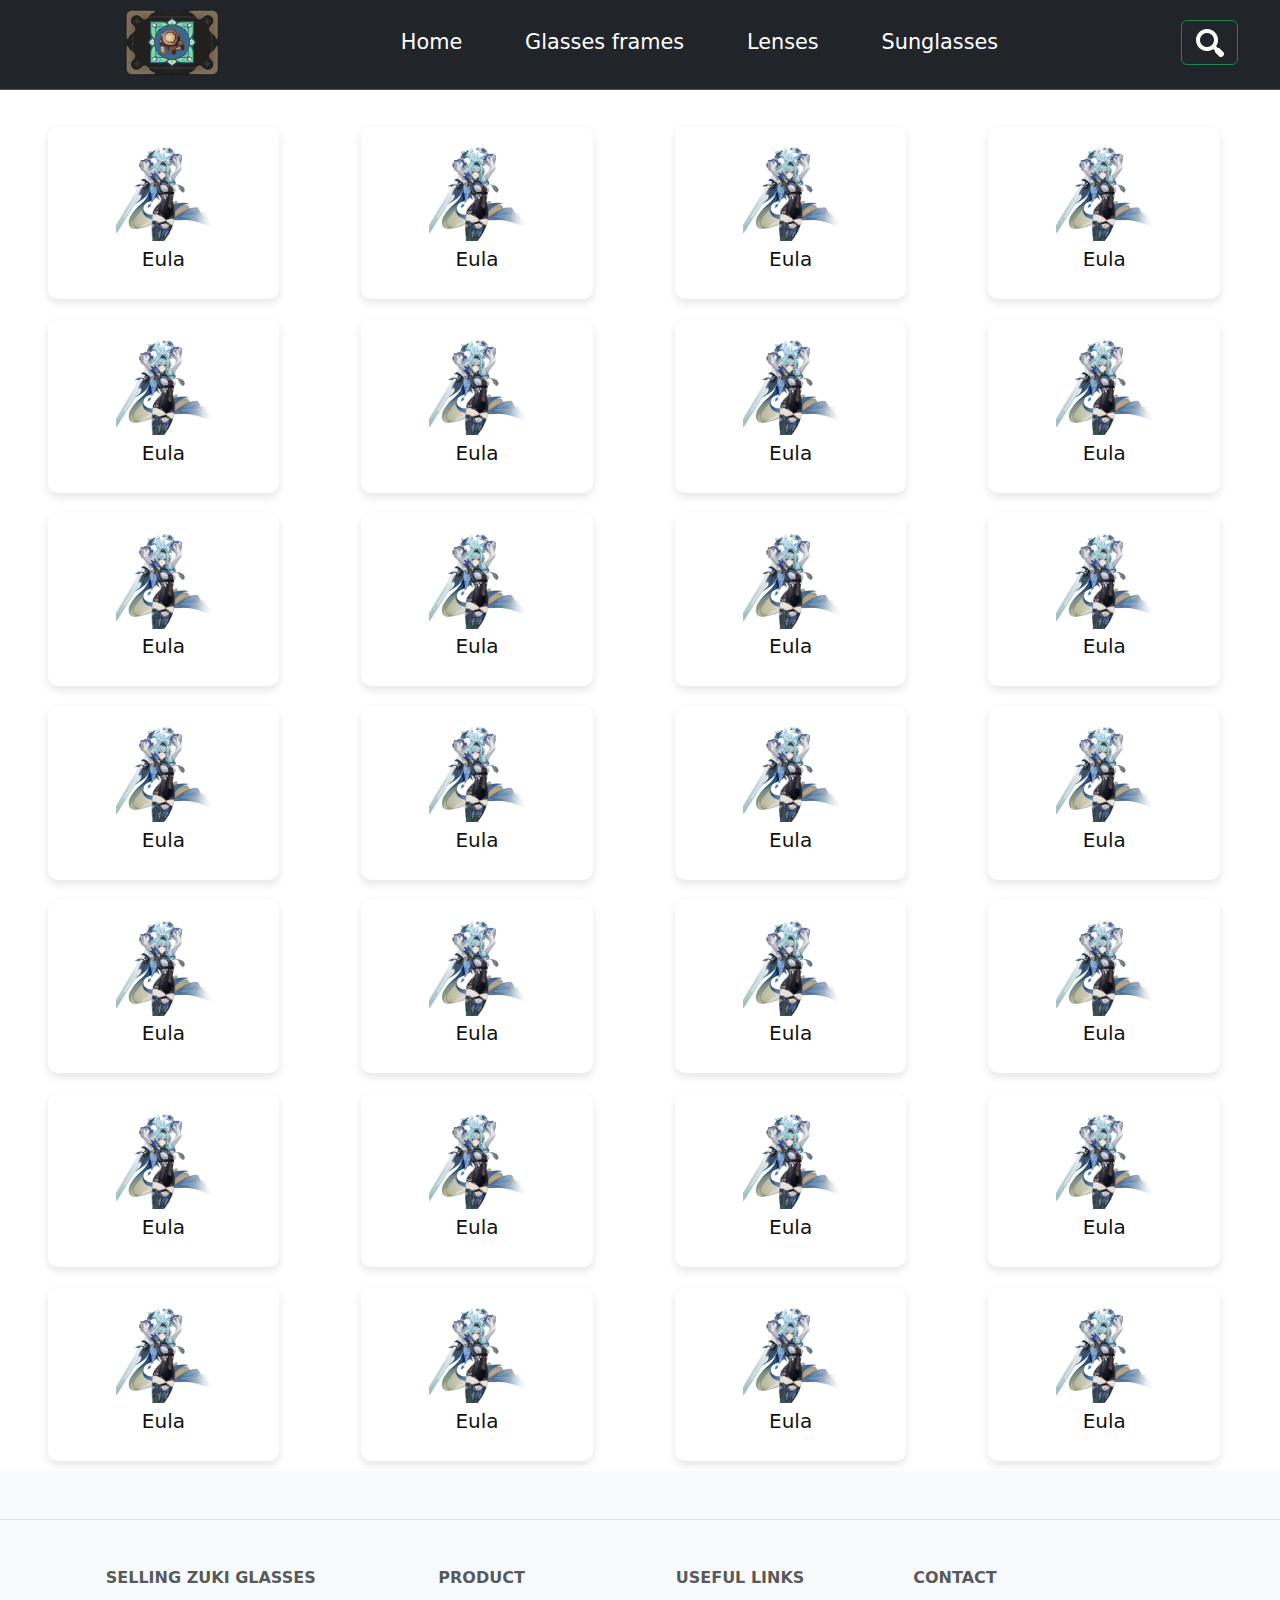
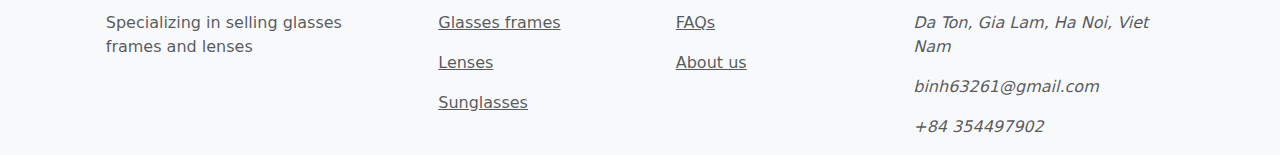
<file: index.html>
<!DOCTYPE html>
<html lang="en">

<head>
    <meta charset="UTF-8">
    <link rel="stylesheet" href="css/main.css">
    <link rel="stylesheet" href="css/bootstrap.css">
    <link rel="stylesheet" href="css/hdandft/header.css">
    <link rel="stylesheet" href="css/hdandft/footer.css">
    <link rel="shortcut icon" href="images/ico.png">
    <meta name="viewport" content="width=device-width, initial-scale=1.0">
    <script src="js/jquery.min.js"></script>
    <title>Home - Gọng kính cận, kính thời trang</title>
</head>

<body>
    <!-- Header -->
    <header>
        <!-- navbar -->
        <div class="menu">
            <nav class="navbar bg-dark border-bottom border-body" data-bs-theme="dark">
                <div class="container">
                    <div class="row">
                        <div style="margin-top: -20px; margin-left: 40px;">
                            <nav class="navbar">
                                <!-- Logo -->
                                <a class="navbar-brand" href="/admin/admin.html">
                                    <img src="images/logo.png" alt="Kính mắt Zuki" width="100" height="auto">
                                </a>
                                <div style="margin-left: 160px;">
                                    <a id="item" href="/admin/admin.html">Home</a>
                                </div>
                                <div style="margin-left: 60px;">
                                    <a id="item" href="/layouts/products/glasses_frames.html">Glasses frames</a>
                                </div>
                                <div style="margin-left: 60px;">
                                    <a id="item" href="/layouts/products/Lenses.html">Lenses</a>
                                </div>
                                <div style="margin-left: 60px;">
                                    <a id="item" href="/layouts/products/Sunglasses.html">Sunglasses</a>
                                </div>

                                <!-- Search bar -->
                                <div style="margin-left: 180px;">
                                    <nav class="navbar">
                                        <form method="post" class="d-flex" role="search">
                                            <button id="search" class="btn btn-outline-success" type="submit"><img
                                                    src="images/UI_Icon_Search.png" alt=""></button>
                                        </form>
                                    </nav>
                                </div>

                                <!-- Login/Register -->
                                <div style="margin-left: 40px;">
                                    <a id="login" href="#">Login/Register</a>
                                </div>
                                <input type="text" id="search_input" placeholder="Search..." style="display: none;">
                            </nav>
                        </div>

                    </div>
                </div>
                <!-- js for search tab -->
                <script>
                    const searchBtn = document.getElementById('search');
                    const searchInput = document.getElementById('search_input');

                    searchBtn.addEventListener('mouseover',
                        () => {
                            searchInput.style.display = 'inline';
                            searchInput.focus();
                        });

                    searchBtn.addEventListener('mouseout', () => {
                        searchInput.style.display = 'none';
                    });
                </script>
            </nav>
        </div>
    </header>
    <section>
        <div style="margin-left: 2%; margin-top: 2%;">
            <div class="home-div">
                <div class="container-fluid">
                    <div class="row">
                        <div class="col-lg-3">
                            <div class="prd-details">
                                <img src="images/prd_img/Character_Eula.png">
                                <h5>Eula</h5>
                            </div>
                        </div>
                        <div class="col-lg-3">
                            <div class="prd-details">
                                <img src="images/prd_img/Character_Eula.png">
                                <h5>Eula</h5>
                            </div>
                        </div>
                        <div class="col-lg-3">
                            <div class="prd-details">
                                <img src="images/prd_img/Character_Eula.png">
                                <h5>Eula</h5>
                            </div>
                        </div>
                        <div class="col-lg-3">
                            <div class="prd-details">
                                <img src="images/prd_img/Character_Eula.png">
                                <h5>Eula</h5>
                            </div>
                        </div>
                        <div class="col-lg-3">
                            <div class="prd-details">
                                <img src="images/prd_img/Character_Eula.png">
                                <h5>Eula</h5>
                            </div>
                        </div>
                        <div class="col-lg-3">
                            <div class="prd-details">
                                <img src="images/prd_img/Character_Eula.png">
                                <h5>Eula</h5>
                            </div>
                        </div>
                        <div class="col-lg-3">
                            <div class="prd-details">
                                <img src="images/prd_img/Character_Eula.png">
                                <h5>Eula</h5>
                            </div>
                        </div>
                        <div class="col-lg-3">
                            <div class="prd-details">
                                <img src="images/prd_img/Character_Eula.png">
                                <h5>Eula</h5>
                            </div>
                        </div>
                        <div class="col-lg-3">
                            <div class="prd-details">
                                <img src="images/prd_img/Character_Eula.png">
                                <h5>Eula</h5>
                            </div>
                        </div>
                        <div class="col-lg-3">
                            <div class="prd-details">
                                <img src="images/prd_img/Character_Eula.png">
                                <h5>Eula</h5>
                            </div>
                        </div>
                        <div class="col-lg-3">
                            <div class="prd-details">
                                <img src="images/prd_img/Character_Eula.png">
                                <h5>Eula</h5>
                            </div>
                        </div>
                        <div class="col-lg-3">
                            <div class="prd-details">
                                <img src="images/prd_img/Character_Eula.png">
                                <h5>Eula</h5>
                            </div>
                        </div>
                        <div class="col-lg-3">
                            <div class="prd-details">
                                <img src="images/prd_img/Character_Eula.png">
                                <h5>Eula</h5>
                            </div>
                        </div>

                        <div class="col-lg-3">
                            <div class="prd-details">
                                <img src="images/prd_img/Character_Eula.png">
                                <h5>Eula</h5>
                            </div>
                        </div>
                        <div class="col-lg-3">
                            <div class="prd-details">
                                <img src="images/prd_img/Character_Eula.png">
                                <h5>Eula</h5>
                            </div>
                        </div>
                        <div class="col-lg-3">
                            <div class="prd-details">
                                <img src="images/prd_img/Character_Eula.png">
                                <h5>Eula</h5>
                            </div>
                        </div>
                        <div class="col-lg-3">
                            <div class="prd-details">
                                <img src="images/prd_img/Character_Eula.png">
                                <h5>Eula</h5>
                            </div>
                        </div>
                        <div class="col-lg-3">
                            <div class="prd-details">
                                <img src="images/prd_img/Character_Eula.png">
                                <h5>Eula</h5>
                            </div>
                        </div>
                        <div class="col-lg-3">
                            <div class="prd-details">
                                <img src="images/prd_img/Character_Eula.png">
                                <h5>Eula</h5>
                            </div>
                        </div>
                        <div class="col-lg-3">
                            <div class="prd-details">
                                <img src="images/prd_img/Character_Eula.png">
                                <h5>Eula</h5>
                            </div>
                        </div>
                        <div class="col-lg-3">
                            <div class="prd-details">
                                <img src="images/prd_img/Character_Eula.png">
                                <h5>Eula</h5>
                            </div>
                        </div>
                        <div class="col-lg-3">
                            <div class="prd-details">
                                <img src="images/prd_img/Character_Eula.png">
                                <h5>Eula</h5>
                            </div>
                        </div>
                        <div class="col-lg-3">
                            <div class="prd-details">
                                <img src="images/prd_img/Character_Eula.png">
                                <h5>Eula</h5>
                            </div>
                        </div>
                        <div class="col-lg-3">
                            <div class="prd-details">
                                <img src="images/prd_img/Character_Eula.png">
                                <h5>Eula</h5>
                            </div>
                        </div>
                        <div class="col-lg-3">
                            <div class="prd-details">
                                <img src="images/prd_img/Character_Eula.png">
                                <h5>Eula</h5>
                            </div>
                        </div>
                        <div class="col-lg-3">
                            <div class="prd-details">
                                <img src="images/prd_img/Character_Eula.png">
                                <h5>Eula</h5>
                            </div>
                        </div>
                        <div class="col-lg-3">
                            <div class="prd-details">
                                <img src="images/prd_img/Character_Eula.png">
                                <h5>Eula</h5>
                            </div>
                        </div>
                        <div class="col-lg-3">
                            <div class="prd-details">
                                <img src="images/prd_img/Character_Eula.png">
                                <h5>Eula</h5>
                            </div>
                        </div>
                    </div>
                </div>
            </div>
        </div>
    </section>
    <footer class="text-center text-lg-start bg-light text-muted footer">
        <section class="d-flex justify-content-center justify-content-lg-between p-4 border-bottom"></section>
        <section class="">
            <div class="container text-center text-md-start mt-5">
                <div class="row mt-3">
                    <div class="col-md-3 col-lg-4 col-xl-3 mx-auto mb-4">
                        <h6 class="text-uppercase fw-bold mb-4">
                            Selling Zuki glasses
                        </h6>
                        <p>
                            Specializing in selling glasses frames and lenses
                        </p>
                    </div>
                    <div class="col-md-2 col-lg-2 col-xl-2 mx-auto mb-4">
                        <h6 class="text-uppercase fw-bold mb-4">
                            Product
                        </h6>
                        <p>
                            <a href="/layouts/products/glasses_frames.html" class="text-reset">Glasses frames</a>
                        </p>
                        <p>
                            <a href="/layouts/products/Lenses.html" class="text-reset">Lenses</a>
                        </p>
                        <p>
                            <a href="/layouts/products/Sunglasses.html" class="text-reset">Sunglasses</a>
                        </p>
                    </div>
                    <div class="col-md-3 col-lg-2 col-xl-2 mx-auto mb-4">
                        <h6 class="text-uppercase fw-bold mb-4">
                            Useful links
                        </h6>
                        <p>
                            <a href="#!" class="text-reset">FAQs</a>
                        </p>
                        <p>
                            <a href="#!" class="text-reset">About us</a>
                        </p>
                    </div>
                    <div class="col-md-4 col-lg-3 col-xl-3 mx-auto mb-md-0 mb-4">
                        <h6 class="text-uppercase fw-bold mb-4">
                            Contact
                        </h6>
                        <p><i class="fas fa-home me-3"> Da Ton, Gia Lam, Ha Noi, Viet Nam</i></p>
                        <p><i class="fas fa-envelope me-3"> binh63261@gmail.com</i></p>
                        <p><i class="fas fa-phone me-3"> +84 354497902</i></p>
                    </div>
                </div>
            </div>
        </section>
    </footer>

</body>
<script src="js/bootstrap.js"></script>

</html>
</file>
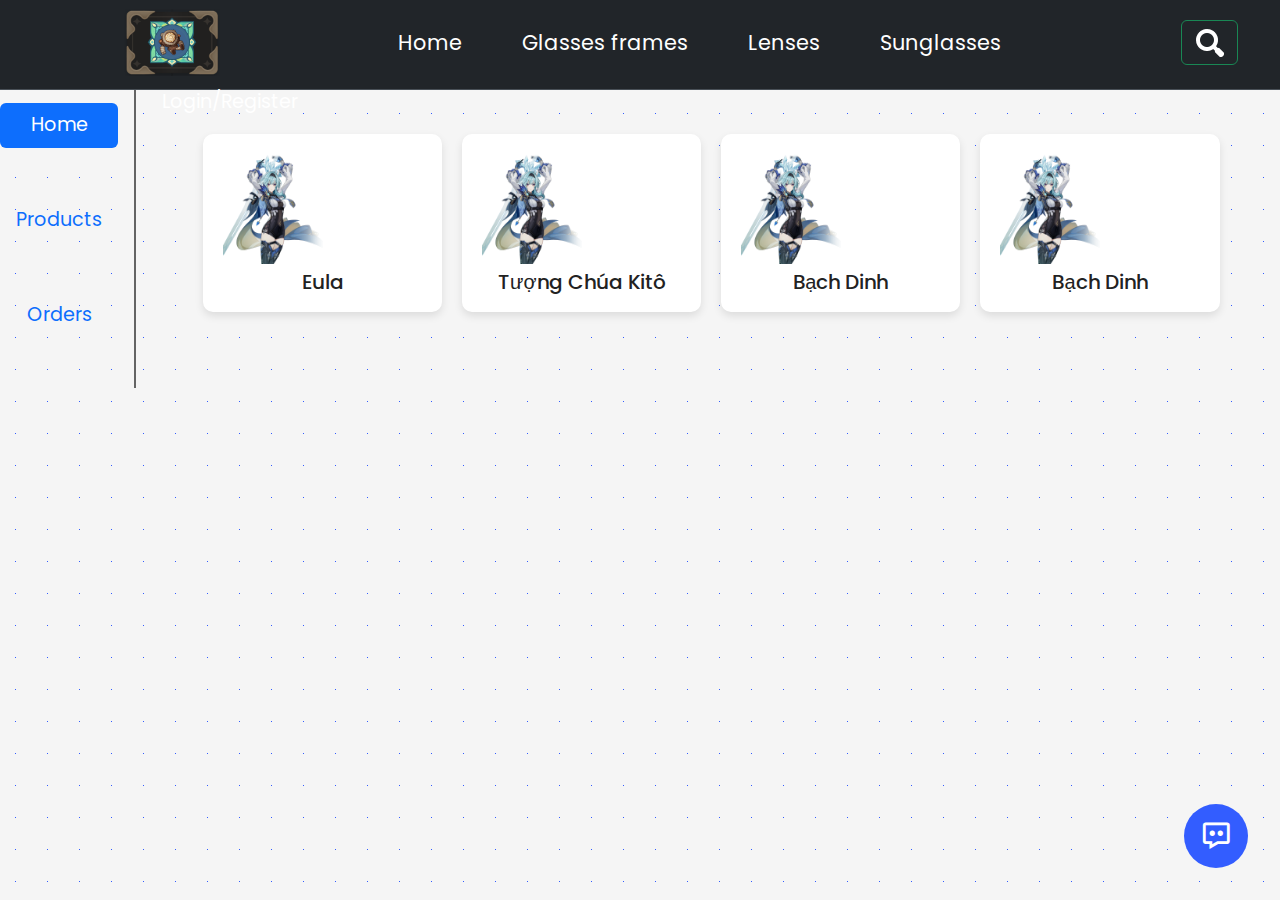
<file: admin/admin.html>
<!DOCTYPE html>
<html lang="en">

<head>
    <meta charset="UTF-8">
    <meta name="viewport" content="width=device-width, initial-scale=1.0">
    <!-- css of this Webpage and bootstrap-->
    <link rel="stylesheet" href="../css/bootstrap.css">
    <link rel="stylesheet" href="../css/admin/admin.css">
    <!-- css of header -->
    <link rel="stylesheet" href="../css/hdandft/header.css">
    <link rel="shortcut icon" href="../../images/ico.png">
    <link rel="stylesheet" href="/tester/tester.css">
    <title>Admin page</title>
    <link href='https://unpkg.com/boxicons@2.1.1/css/boxicons.min.css' rel='stylesheet'>
</head>

<!-- js click prd-details to edit -->
<script>
    function edit() {
        window.location.href = 'edit_prd.html';
    };
</script>

<body>
    <!-- Header -->
    <header>
        <!-- navbar -->
        <div class="menu">
            <nav class="navbar bg-dark border-bottom border-body" data-bs-theme="dark">
                <div class="container">
                    <div class="row">
                        <div style="margin-top: -20px; margin-left: 40px;">
                            <nav class="navbar">
                                <!-- Logo -->
                                <a class="navbar-brand" href="/admin/admin.html">
                                    <img src="../images/logo.png" alt="Kính mắt Zuki" width="100" height="auto">
                                </a>
                                <div style="margin-left: 160px;">
                                    <a id="item" href="/admin/admin.html">Home</a>
                                </div>
                                <div style="margin-left: 60px;">
                                    <a id="item" href="/layouts/products/glasses_frames.html">Glasses frames</a>
                                </div>
                                <div style="margin-left: 60px;">
                                    <a id="item" href="/layouts/products/Lenses.html">Lenses</a>
                                </div>
                                <div style="margin-left: 60px;">
                                    <a id="item" href="/layouts/products/Sunglasses.html">Sunglasses</a>
                                </div>

                                <!-- Search bar -->
                                <div style="margin-left: 180px;">
                                    <nav class="navbar">
                                        <form method="post" class="d-flex" role="search">
                                            <button id="search" class="btn btn-outline-success" type="submit"><img
                                                    src="/images/UI_Icon_Search.png" alt=""></button>
                                        </form>
                                    </nav>
                                </div>

                                <!-- Login/Register -->
                                <div style="margin-left: 40px;">
                                    <a id="login" href="/layouts/users/Login.php">Login/Register</a>
                                </div>
                                <input type="text" id="search_input" placeholder="Search..." style="display: none;">
                            </nav>
                        </div>

                    </div>
                </div>
                <!-- js for search tab -->
                <script>
                    const searchBtn = document.getElementById('search');
                    const searchInput = document.getElementById('search_input');

                    searchBtn.addEventListener('mouseover',
                        () => {
                            searchInput.style.display = 'inline';
                            searchInput.focus();
                        });

                    searchBtn.addEventListener('mouseout', () => {
                        searchInput.style.display = 'none';
                    });
                </script>
            </nav>
        </div>
    </header>
    <!-- Tabs of admin-->
    <div class="d-flex align-items-start">
        <div style="border-right: 2px solid rgb(100, 100, 100);">
            <div id="tabs" class="nav flex-column nav-pills me-3" id="v-pills-tab" role="tablist"
                aria-orientation="vertical">
                <button class="nav-link active" id="v-pills-home-tab" data-bs-toggle="pill"
                    data-bs-target="#v-pills-home" type="button" role="tab" aria-controls="v-pills-home"
                    aria-selected="true" aria-orientation="vertical">Home</button>
                <button class="nav-link" id="v-pills-home-tab" data-bs-toggle="pill" data-bs-target="#v-pills-profile"
                    type="button" role="tab" aria-controls="v-pills-profile" aria-selected="false"
                    aria-orientation="vertical">Products</button>
                <button class="nav-link" id="v-pills-home-tab" data-bs-toggle="pill" data-bs-target="#v-pills-disabled"
                    type="button" role="tab" aria-controls="v-pills-disabled" aria-selected="false"
                    aria-orientation="vertical">Orders</button>
            </div>
        </div>
        <!-- home -->
        <div class="tab-content" id="v-pills-tabContent">
            <div style="margin-top: 3%; margin-left: 5%;" class="tab-pane fade show active" id="v-pills-home"
                role="tabpanel" aria-labelledby="v-pills-home-tab" tabindex="0">
                <div class="home-div">
                    <div class="home-details">
                        <img src="../images/prd_img/Character_Eula.png">
                        <h5>Eula</h5>
                    </div>
                    <div class="home-details">
                        <img src="../images/prd_img/Character_Eula.png">
                        <h5>Tượng Chúa Kitô</h5>
                    </div>
                    <div class="home-details">
                        <img src="../images/prd_img/Character_Eula.png">
                        <h5>Bạch Dinh</h5>
                    </div>
                    <div class="home-details">
                        <img src="../images/prd_img/Character_Eula.png">
                        <h5>Bạch Dinh</h5>
                    </div>
                </div>
            </div>

            <!-- product -->
            <div style="margin-top: 3%; margin-left: 4%;" class="tab-pane fade" id="v-pills-profile" role="tabpanel"
                aria-labelledby="v-pills-home-tab" tabindex="0">
                <div class="prd-div">
                    <div id="prd-details" onclick="edit()">
                        <img src="../images/prd_img/Character_Eula.png">
                        <h5>Lmao eula so fcing cute and very nice, bruhhhhhhhhhhhhhhhhhhhhhhhhhhhhhhhhhhhhhhhhhhhhhhhhhhhhh</h5>
                    </div>
                    <div id="prd-details" onclick="edit()">
                        <img src="../images/prd_img/Character_Eula.png">
                        <h5>Lmao</h5>
                    </div>
                    <div id="prd-details" onclick="edit()">
                        <img src="../images/prd_img/Character_Eula.png">
                        <h5>Lmao</h5>
                    </div>
                    <div id="prd-details" onclick="edit()">
                        <img src="../images/prd_img/Character_Eula.png">
                        <h5>Lmao</h5>
                    </div>
                    <div id="prd-details" onclick="edit()">
                        <img src="../images/prd_img/Character_Eula.png">
                        <h5>Lmao</h5>
                    </div>
                    <div id="prd-details" onclick="edit()">
                        <img src="../images/prd_img/Character_Eula.png">
                        <h5>Lmao</h5>
                    </div>
                    <div id="prd-details" onclick="edit()">
                        <img src="../images/prd_img/Character_Eula.png">
                        <h5>Lmao</h5>
                    </div>
                    <div id="prd-details" onclick="edit()">
                        <img src="../images/prd_img/Character_Eula.png">
                        <h5>Lmao</h5>
                    </div>
                    <div id="prd-details" onclick="edit()">
                        <img src="../images/prd_img/Character_Eula.png">
                        <h5>Lmao</h5>
                    </div>
                    <div id="prd-details" onclick="edit()">
                        <img src="../images/prd_img/Character_Eula.png">
                        <h5>Lmao</h5>
                    </div>
                    <div id="prd-details" onclick="edit()">
                        <img src="../images/prd_img/Character_Eula.png">
                        <h5>Lmao</h5>
                    </div>
                    <div id="prd-details" onclick="edit()">
                        <img src="../images/prd_img/Character_Eula.png">
                        <h5>Lmao</h5>
                    </div>
                    <div id="prd-details" onclick="edit()">
                        <img src="../images/prd_img/Character_Eula.png">
                        <h5>Lmao</h5>
                    </div>
                    <div id="prd-details" onclick="edit()">
                        <img src="../images/prd_img/Character_Eula.png">
                        <h5>Lmao</h5>
                    </div>
                    <div id="prd-details" onclick="edit()">
                        <img src="../images/prd_img/Character_Eula.png">
                        <h5>Lmao</h5>
                    </div>
                    <div id="prd-details" onclick="edit()">
                        <img src="../images/prd_img/Character_Eula.png">
                        <h5>Lmao</h5>
                    </div>

                </div>
            </div>
            <!-- order -->
            <div style="margin-top: 3%; margin-left: 4%;" class="tab-pane fade" id="v-pills-disabled" role="tabpanel"
                aria-labelledby="v-pills-disabled-tab" tabindex="0">
                <div class="order-list">
                    <div id="order" onclick="order_edit()">
                        <div class="row">
                            <div class="col-lg-1" style="text-align: center; font-weight: bold;">
                                1
                            </div>
                            <div class="col-lg-3">
                                <img src="../images/prd_img/Character_Eula.png">
                            </div>
                            <div class="col-lg-2">
                                <p style="font-weight: bold;">Người duyệt <br><br><br> Nam Nguyn</p>
                            </div>
                            <div class="col-lg-6">
                                <div class="row">
                                    <div class="col-lg-4">
                                        <p id="name_prd">Name-products <br><br><br> Lmao Eula bruhhhhhhhhhhhhhhhhhhhhhhhhhhhhhhhhhhhhhhhhhhhhhhhhhh</p>
                                    </div>
                                    <div class="col-lg-2">
                                        total cost <br><br><br> 200000000 vnđ
                                    </div>
                                    <div class="col-lg-2">
                                        total products <br><br><br> 1
                                    </div>
                                    <div class="col-lg-2">
                                        Status <br><br><br> Shipping
                                    </div>
                                    <div class="col-lg-2">
                                        Action <br><br><br> Cancel
                                    </div>
                                </div>
                                
                            </div>
                        </div>
                    </div>
                </div>
            </div>
        </div>
    </div>
    <div class="chatbox-wrapper">
		<div class="chatbox-toggle">
			<i class='bx bx-message-dots'></i>
		</div>
		<div class="chatbox-message-wrapper">
			<div class="chatbox-message-header">
				<div class="chatbox-message-profile">
					<img src="/images/prd_img/raidenctueeee.png" alt="" class="chatbox-message-image">
					<div>
						<h4 class="chatbox-message-name">Raiden Ei</h4>
						<p class="chatbox-message-status">online</p>
					</div>
				</div>
				<div class="chatbox-message-dropdown">
					<i class='bx bx-dots-vertical-rounded chatbox-message-dropdown-toggle'></i>
					<ul class="chatbox-message-dropdown-menu">
						<li>
							<a href="#">Search</a>
						</li>
						<li>
							<a href="#">Report</a>
						</li>
					</ul>
				</div>
			</div>
			<div class="chatbox-message-content">
				<h4 class="chatbox-message-no-message">You don't have message yet!</h4>
				<!-- <div class="chatbox-message-item sent">
					<span class="chatbox-message-item-text">
						Lorem, ipsum, dolor sit amet consectetur adipisicing elit. Quod, fugiat?
					</span>
					<span class="chatbox-message-item-time">08:30</span>
				</div>
				<div class="chatbox-message-item received">
					<span class="chatbox-message-item-text">
						Lorem, ipsum, dolor sit amet consectetur adipisicing elit. Quod, fugiat?
					</span>
					<span class="chatbox-message-item-time">08:30</span>
				</div> -->
			</div>
			<div class="chatbox-message-bottom">
				<form action="#" class="chatbox-message-form">
					<textarea rows="1" placeholder="Type message..." class="chatbox-message-input"></textarea>
					<button type="submit" class="chatbox-message-submit"><i class='bx bx-send' ></i></button>
				</form>
			</div>
		</div>
	</div>
	

	<script src="/tester/tester.js"></script>
</body>

<!-- include bootstrap.js -->
<script src="../js/bootstrap.js"></script>

</html>
</file>
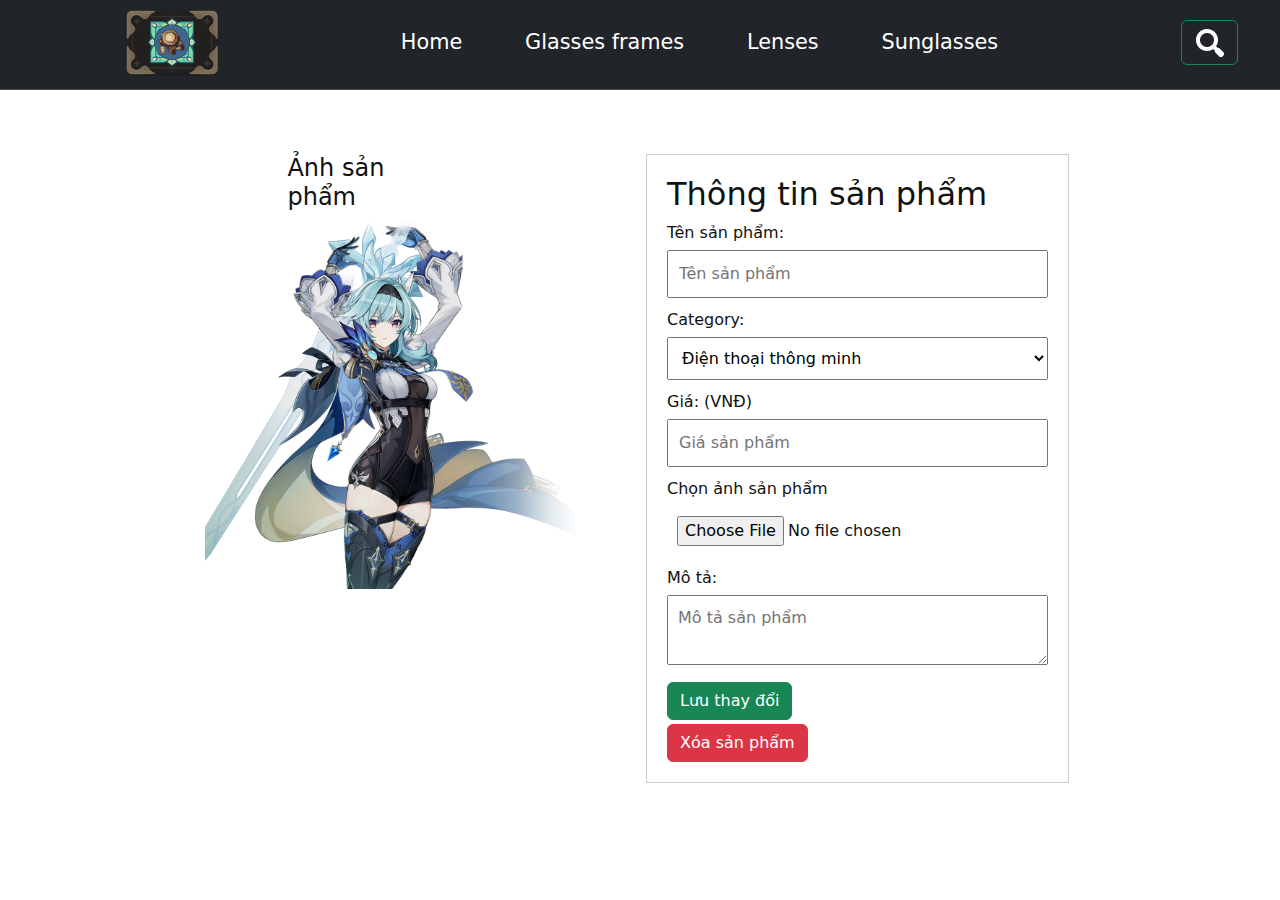
<file: admin/edit_prd.html>
<!DOCTYPE html>
<html lang="en">

<head>
    <meta charset="UTF-8">
    <meta name="viewport" content="width=device-width, initial-scale=1.0">
    <!-- css of this Webpage and bootstrap-->
    <link rel="stylesheet" href="../css/bootstrap.css">
    <link rel="stylesheet" href="../css/admin/edit_prd.css">
    <!-- css of header -->
    <link rel="stylesheet" href="../css/hdandft/header.css">
    <link rel="shortcut icon" href="../../images/ico.png">
    <title>Edit product page</title>
</head>

<body>
    <!-- Header -->
    <header>
        <!-- navbar -->
        <div class="menu">
            <nav class="navbar bg-dark border-bottom border-body" data-bs-theme="dark">
                <div class="container">
                    <div class="row">
                        <div style="margin-top: -20px; margin-left: 40px;">
                            <nav class="navbar">
                                <!-- Logo -->
                                <a class="navbar-brand" href="/admin/admin.html">
                                    <img src="../images/logo.png" alt="Kính mắt Zuki" width="100" height="auto">
                                </a>
                                <div style="margin-left: 160px;">
                                    <a id="item" href="../main.html">Home</a>
                                </div>
                                <div style="margin-left: 60px;">
                                    <a id="item" href="../layouts/products/glasses_frames.html">Glasses frames</a>
                                </div>
                                <div style="margin-left: 60px;">
                                    <a id="item" href="../layouts/products/Lenses.html">Lenses</a>
                                </div>
                                <div style="margin-left: 60px;">
                                    <a id="item" href="../layouts/products/Sunglasses.html">Sunglasses</a>
                                </div>

                                <!-- Search bar -->
                                <div style="margin-left: 180px;">
                                    <nav class="navbar">
                                        <form method="post" class="d-flex" role="search">
                                            <button id="search" class="btn btn-outline-success" type="submit"><img
                                                    src="../../images/UI_Icon_Search.png" alt=""></button>
                                        </form>
                                    </nav>
                                </div>

                                <!-- Login/Register -->
                                <div style="margin-left: 40px;">
                                    <a id="login" href="../layouts/users/Login.php">Login/Register</a>
                                </div>
                                <input type="text" id="search_input" placeholder="Search..." style="display: none;">
                            </nav>
                        </div>

                    </div>
                </div>
                <!-- js for search tab -->
                <script>
                    const searchBtn = document.getElementById('search');
                    const searchInput = document.getElementById('search_input');

                    searchBtn.addEventListener('mouseover',
                        () => {
                            searchInput.style.display = 'inline';
                            searchInput.focus();
                        });

                    searchBtn.addEventListener('mouseout', () => {
                        searchInput.style.display = 'none';
                    });
                </script>
            </nav>
        </div>
    </header>
    <div style="margin-top:5%">
        <div class="row">
            <div class="col-lg-4">
                <div id="prd_img">
                    <h4 style="margin-left: 70%;">Ảnh sản phẩm</h4>
                    <img src="../images/prd_img/Character_Eula.png" alt="">
                </div>
            </div>
            <div class="col-lg-8">
                <div class="product-info">
                    <h2>Thông tin sản phẩm</h2>
                    <form>
                        <label for="name">Tên sản phẩm:</label>
                        <input type="text" id="name" name="name" placeholder="Tên sản phẩm" value="" required>
                        <label for="name">Category: </label>
                        <select id="productType" name="productType">
                            <option value="smartphone">Điện thoại thông minh</option>
                            <option value="laptop">Laptop</option>
                            <option value="tablet">Tablet</option>
                        </select>
                        <label for="price">Giá: (VNĐ)</label>
                        <input type="number" id="price" name="price" value="" placeholder="Giá sản phẩm" required>
                        <label for="file-upload">Chọn ảnh sản phẩm</label>
                        <input type="file" id="file-upload" accept="image/*">
                        <label for="description">Mô tả:</label>
                        <textarea id="description" name="description" placeholder="Mô tả sản phẩm"></textarea>
                        <button type="submit" class="btn btn-success">Lưu thay đổi</button>
                    </form>
                    <div style="margin-top: 1%;">
                        <button type="submit" class="btn btn-danger">Xóa sản phẩm</button>
                    </div>
                </div>
            </div>
        </div>
    </div>
</body>

<!-- include bootstrap.js -->
<script src="../js/bootstrap.js"></script>

</html>
</file>
<file: css/main.css>
#v-pills-home-tab {
    font-size: 120%;
    margin-bottom: 50px;
}

/* Style prd main */
.prd-div {
    display: flex;
    justify-content: start;
    flex-wrap: wrap;
}

.prd-details {
    background: white;
    border-radius: 10px;
    box-shadow: 0 4px 8px rgba(0, 0, 0, 0.1);
    margin: 10px;
    padding: 20px;
    width: 80%;
    text-align: center;
    transition: transform 0.3s;
}

.prd-details:hover {
    transform: scale(1.05);
}

.prd-details img {
    max-width: 50%;
    border-radius: 10px;
    height: 80%;
}

.prd-details h5 {
    padding-top: 3%;
}
</file>
<file: css/hdandft/header.css>
/* header style from here*/

/* navbar */
nav {
    height: 90px;
}

/* animation hover */
#item {
    color: white;
    text-decoration: none;
    position: relative;
    font-size: 130%;
}

#item:before {
    content: "";
    position: absolute !important;
    bottom: -2px;
    /* Vị trí của gạch chân */
    left: 0px;
    width: 0px;
    height: 2px;
    background-color: white;
    /* Màu của gạch chân */
    transition: width 0.3s ease-in-out;
}

#item:hover:before {
    width: 100%;
}

/* login style */
#login {
    text-decoration: none;
    font-size: 120%;
    color: white;
}

#login:before {
    content: "";
}

#login:hover:before {
    font-size: 130%;
    transition: font-size 0.1s ease-in-out;
}

/*search style*/
#search_input {
    background-color: white;
    color: black;
    height: 45px;
    width: 250px;
    margin-left: 900px;
    margin-top: 130px;
    position: fixed;
    transition: all 0.3s ease-in-out;
}

/* end of navbar style here */
</file>
<file: css/hdandft/footer.css>
/* html, body {
  height: 100%;
  margin: 0;
  padding: 0;
} */
body {
  min-height: 1vh;
  display: flex;
  flex-direction: column;
  
}
section {
  flex: 1;
}

footer {
  position:-ms-page;
  bottom: 1vh;
  left: 0;
  right: 0;
}
</file>
<file: css/admin/admin.css>
#tabs {
    margin-top: 10%;
}

#v-pills-home-tab {
    font-size: 120%;
    margin-bottom: 50px;
}

/* Style home admin */
.home-div {
    display: flex;
    justify-content: start;
    flex-wrap: wrap;
}

.home-details {
    background: white;
    border-radius: 10px;
    box-shadow: 0 4px 8px rgba(0, 0, 0, 0.1);
    margin: 10px;
    padding: 20px;
    width: 22%;
    text-align: center;
    /* transition: transform 0.3s; */
}

/* .home-details:hover {
    transform: scale(1.05);
} */

.home-details img {
    max-width: 50%;
    border-radius: 10px;
    height: 80%;
}

.home-details h5 {
    padding-top: 3%;
}

/* style prd admin */

.prd-div {
    display: flex;
    justify-content: start;
    flex-wrap: wrap;
}

#prd-details {
    background: white;
    border-radius: 10px;
    box-shadow: 0 4px 8px rgba(0, 0, 0, 0.1);
    margin: 10px;
    padding: 20px;
    width: 18%;
    text-align: center;
    transition: transform 0.3s;
}
.prd-div h5 {
    display: -webkit-box;
    -webkit-box-orient: vertical;
    overflow: hidden;
    text-overflow: ellipsis;
    -webkit-line-clamp: 2;
}

#prd-details:hover {
    transform: scale(1.05);
}

#prd-details img {
    max-width: 50%;
    border-radius: 10px;
    height: 80%;
}

#prd-details h5 {
    padding-top: 3%;
}

/* order */
.order-list {
    display: flex;
    justify-content: start;
    flex-wrap: wrap;
}

#order {
    background: white;
    border-radius: 10px;
    box-shadow: 0 4px 8px rgba(0, 0, 0, 0.1);
    margin: 10px;
    padding: 20px;
    width: 300%;
    height: 30%;
    text-align: center;
    transition: transform 0.3s;
}

#order:hover {
    transform: scale(1.01);
}

#order img {
    max-width: 30%;
    border-radius: 10px;
    /* height: 30%; */
}

#order h5 {
    padding-top: 3%;
}

#name_prd {
    white-space: nowrap;
    overflow: hidden;
    text-overflow: ellipsis;
    max-width: 240px;
}
</file>
<file: tester/tester.css>
@import url('https://fonts.googleapis.com/css2?family=Poppins:wght@300;400;500;600;700&display=swap');

/* Box sizing rules */
*,
*::before,
*::after {
  box-sizing: border-box;
}

/* Remove default margin */
body,
h1,
h2,
h3,
h4,
p,
figure,
blockquote,
dl,
dd {
  margin: 0;
}

/* Remove list styles on ul, ol elements with a list role, which suggests default styling will be removed */
ul[role='list'],
ol[role='list'] {
  list-style: none;
}

/* Set core root defaults */
html:focus-within {
  scroll-behavior: smooth;
}

/* Set core body defaults */
body {
  min-height: 100vh;
  text-rendering: optimizeSpeed;
  line-height: 1.5;
  font-family: 'Poppins', sans-serif;
  background: linear-gradient(90deg, var(--grey) 31px, transparent 1px) 50%, linear-gradient(180deg, var(--grey) 31px, var(--blue) 1px) 50%;
  background-size: 32px 32px;
  color: var(--dark);
}

/* A elements that don't have a class get default styles */
a:not([class]) {
  text-decoration-skip-ink: auto;
}

/* Make images easier to work with */
img,
picture {
  max-width: 100%;
  display: block;
}

/* Inherit fonts for inputs and buttons */
input,
button,
textarea,
select {
  font: inherit;
}

/* Remove all animations, transitions and smooth scroll for people that prefer not to see them */
@media (prefers-reduced-motion: reduce) {
  html:focus-within {
   scroll-behavior: auto;
  }
  
  *,
  *::before,
  *::after {
    animation-duration: 0.01ms !important;
    animation-iteration-count: 1 !important;
    transition-duration: 0.01ms !important;
    scroll-behavior: auto !important;
  }
}

/* GLOBAL STYLES */
:root {
	--blue: #335DFF;
	--grey: #F5F5F5;
	--grey-d-1: #EEE;
	--grey-d-2: #DDD;
	--grey-d-3: #888;
	--white: #FFF;
	--dark: #222;
}
/* GLOBAL STYLES */







/* CHATBOX */
.chatbox-wrapper {
	position: fixed;
	bottom: 2rem;
	right: 2rem;
	width: 4rem;
	height: 4rem;
}
.chatbox-toggle {
	width: 100%;
	height: 100%;
	background: var(--blue);
	color: var(--white);
	font-size: 2rem;
	display: flex;
	justify-content: center;
	align-items: center;
	border-radius: 50%;
	cursor: pointer;
	transition: .2s;
}
.chatbox-toggle:active {
	transform: scale(.9);
}
.chatbox-message-wrapper {
	position: absolute;
	bottom: calc(100% + 1rem);
	right: 0;
	width: 420px;
	border-radius: .5rem;
	overflow: hidden;
	box-shadow: .5rem .5rem 2rem rgba(0, 0, 0, .1);
	transform: scale(0);
	transform-origin: bottom right;
	transition: .2s;
}
.chatbox-message-wrapper.show {
	transform: scale(1);
}
.chatbox-message-header {
	display: flex;
	align-items: center;
	justify-content: space-between;
	background: var(--white);
	padding: .75rem 1.5rem;
}
.chatbox-message-profile {
	display: flex;
	align-items: center;
	grid-gap: .5rem;
}
.chatbox-message-image {
	width: 3rem;
	height: 3rem;
	object-fit: cover;
	border-radius: 50%;
}
.chatbox-message-name {
	font-size: 1.125rem;
	font-weight: 600;
}
.chatbox-message-status {
	font-size: .875rem;
	color: var(--grey-d-3);
}
.chatbox-message-dropdown {
	position: relative;
}
.chatbox-message-dropdown-toggle {
	display: flex;
	justify-content: center;
	align-items: center;
	width: 2.5rem;
	height: 2.5rem;
	font-size: 1.25rem;
	cursor: pointer;
	border-radius: 50%;
}
.chatbox-message-dropdown-toggle:hover {
	background: var(--grey);
}
.chatbox-message-dropdown-menu {
	list-style: none;
	margin: 0;
	position: absolute;
	top: 100%;
	right: 0;
	background: var(--white);
	padding: .5rem 0;
	width: 120px;
	box-shadow: .25rem .25rem 1.5rem rgba(0, 0, 0, .1);
	transform: scale(0);
	transform-origin: top right;
	transition: .2s;
	border-radius: .5rem;
}
.chatbox-message-dropdown-menu.show {
	transform: scale(1);
}
.chatbox-message-dropdown-menu a {
	font-size: .875rem;
	font-weight: 500;
	color: var(--dark);
	text-decoration: none;
	padding: .5rem 1rem;
	display: block;
}
.chatbox-message-dropdown-menu a:hover {
	background: var(--grey);
}
.chatbox-message-content {
	background: var(--grey);
	padding: 1.5rem;
	display: flex;
	flex-direction: column;
	grid-row-gap: 1rem;
	max-height: 300px;
	overflow-y: auto;
}
.chatbox-message-item {
	width: 90%;
	padding: 1rem;
}
.chatbox-message-item.sent {
	align-self: flex-end;
	background: var(--blue);
	color: var(--white);
	border-radius: .75rem 0 .75rem .75rem;
}
.chatbox-message-item.received {
	background: var(--white);
	border-radius: 0 .75rem .75rem .75rem;
	box-shadow: .25rem .25rem 1.5rem rgba(0, 0, 0, .05);
}
.chatbox-message-item-time {
	float: right;
	font-size: .75rem;
	margin-top: .5rem;
	display: inline-block;
}
.chatbox-message-bottom {
	background: var(--white);
	padding: .75rem 1.5rem;
}
.chatbox-message-form {
	display: flex;
	align-items: center;
	background: var(--grey);
	border-radius: .5rem;
	padding: .5rem 1.25rem;
}
.chatbox-message-input {
	background: transparent;
	outline: none;
	border: none;
	resize: none;
	scrollbar-width: none;
}
.chatbox-message-input::-webkit-scrollbar {
	display: none;
}
.chatbox-message-submit {
	font-size: 1.25rem;
	color: var(--blue);
	background: transparent;
	border: none;
	outline: none;
	cursor: pointer;
}
.chatbox-message-no-message {
	font-size: 1rem;
	font-weight: 600;
	text-align: center;
}
/* CHATBOX */







/* BREAKPOINTS */
@media screen and (max-width: 576px) {
	.chatbox-message-wrapper {
		width: calc(100vw - 2rem);
	}
	.chatbox-wrapper {
		bottom: 1rem;
		right: 1rem;
	}
}
/* BREAKPOINTS */
</file>
<file: css/admin/edit_prd.css>
.product-info {
    width: 50%;
    margin: 0 auto;
    padding: 20px;
    border: 1px solid #ccc;
}

label {
    display: block;
    margin-bottom: 5px;
}

input, textarea, select {
    width: 100%;
    padding: 10px;
    margin-bottom: 10px;
}

#prd_img img{
    width: 90%;
    height: auto;
    margin-left: 50%;
}
.main {
    max-width: 10px;
    margin-top: 12px;
}
</file>
